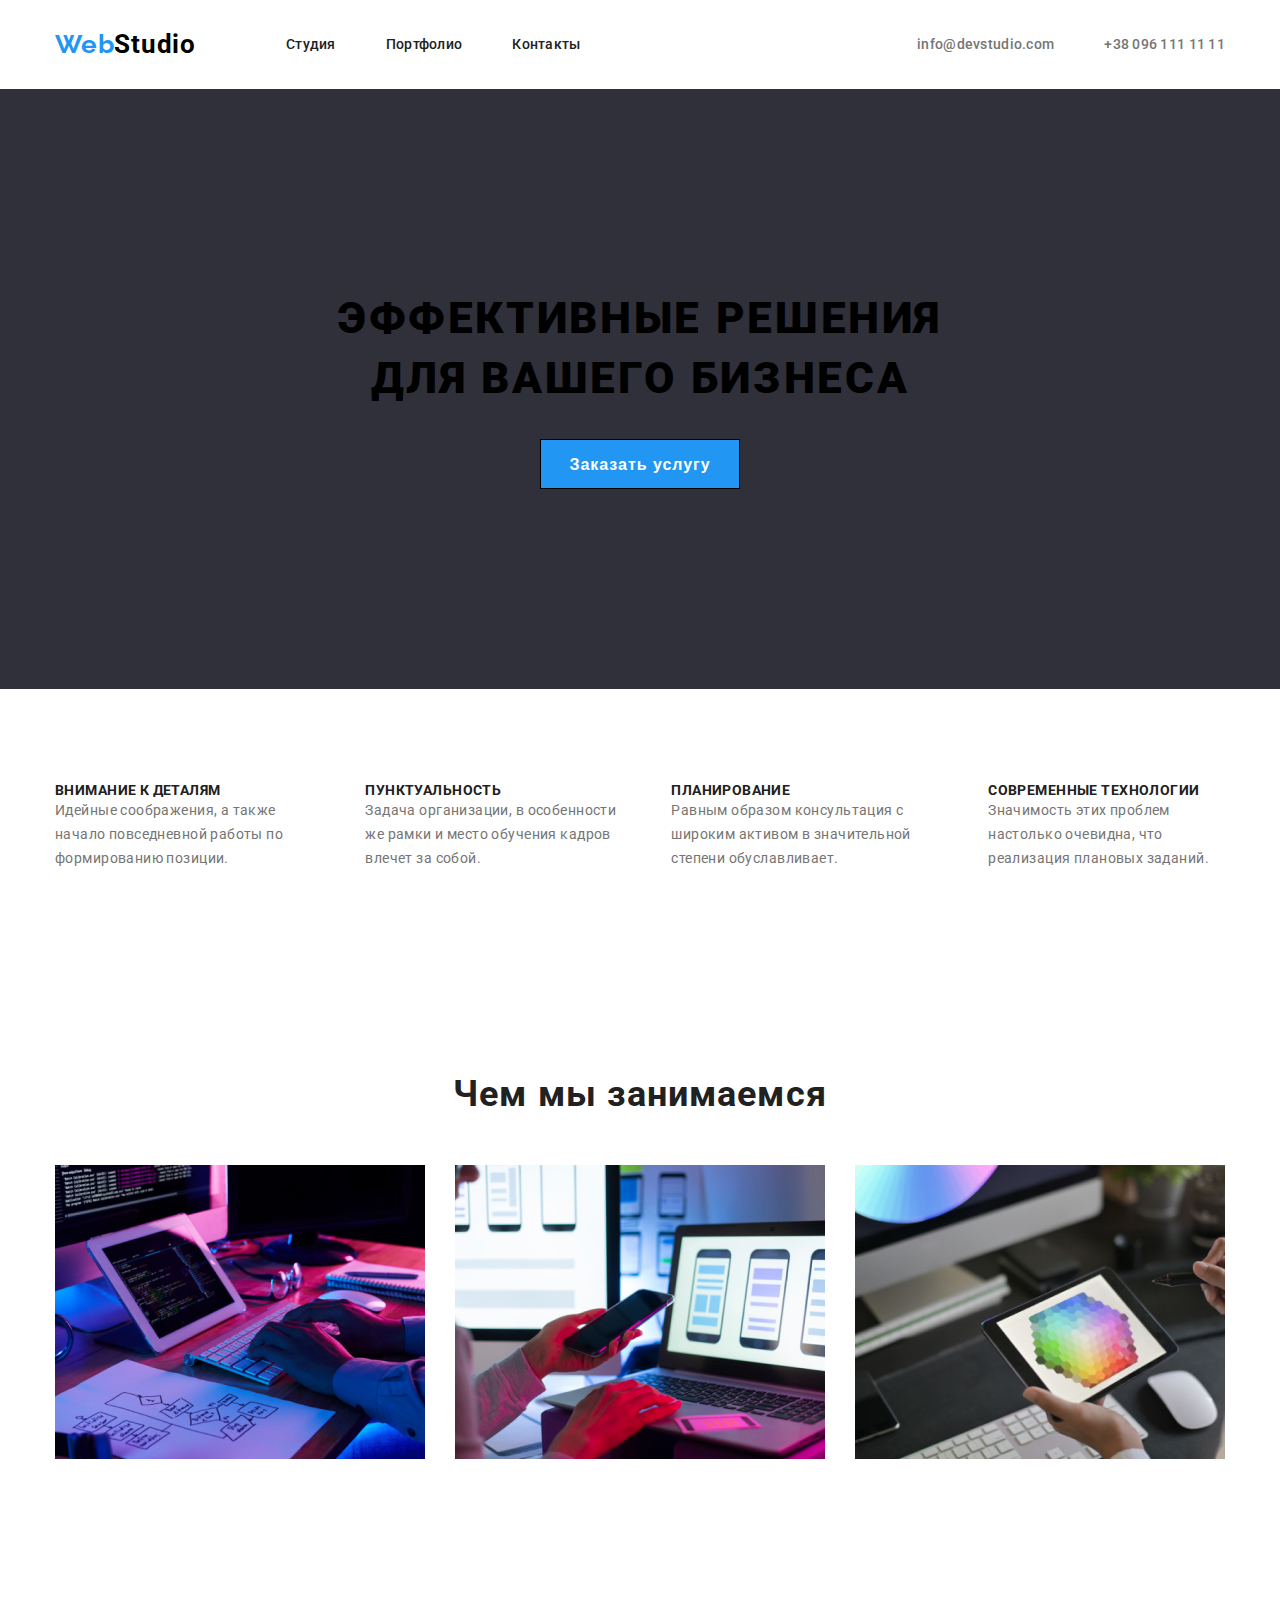
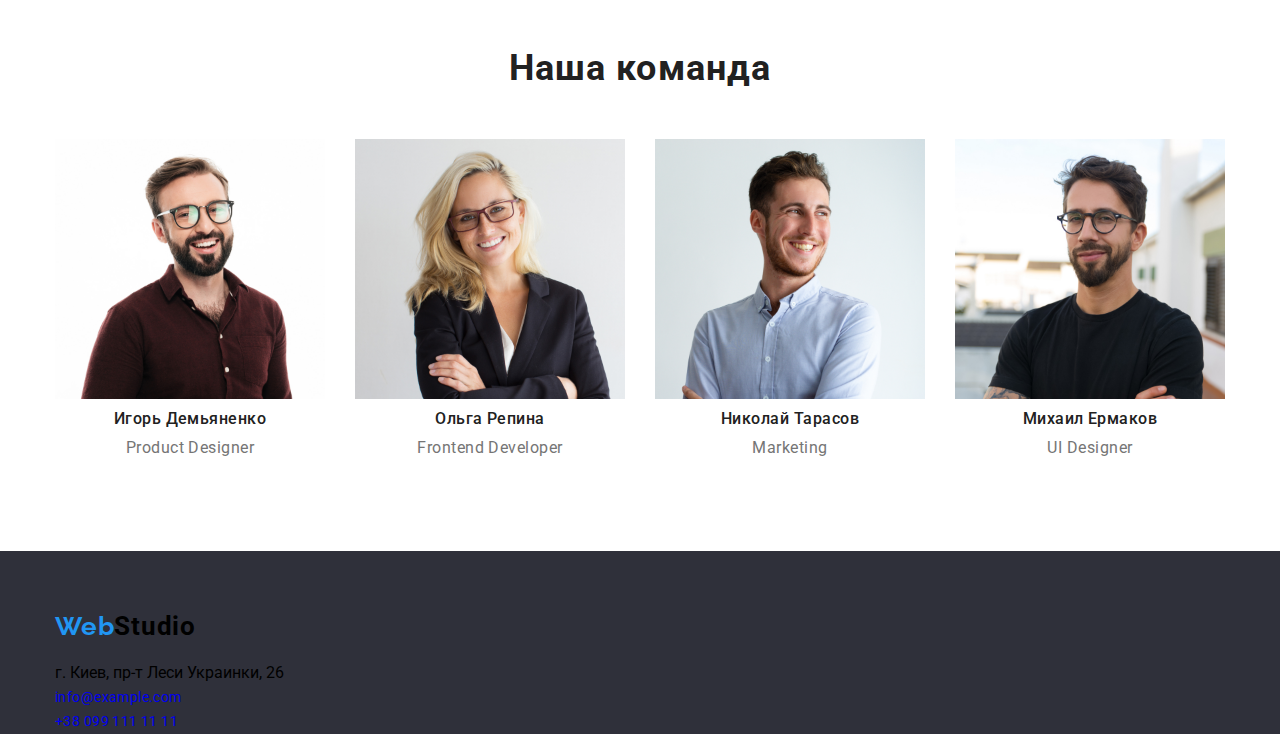
<file: index.html>
<!DOCTYPE html>
<html lang="ru">
  <head>
    <meta charset="UTF-8" />
    <meta name="viewport" content="width=device-width, initial-scale=1.0" />
    <title>Web Studio</title>
    <link
      rel="stylesheet"
      href="https://cdnjs.cloudflare.com/ajax/libs/modern-normalize/1.0.0/modern-normalize.css"
    />
    <link
      href="https://fonts.googleapis.com/css2?family=Raleway:wght@700&family=Roboto:wght@400;500;700;900&display=swap"
      rel="stylesheet"
    />
    <link rel="stylesheet" href="./css/style.css" />
  </head>
  <body>
    <!--HEADER-->
  <header class="header">
    <div class="container">
      <nav class="navigation">
        <a class="logo-link link" href="index.html" aria-label="logo Webstudio"><span class="logo">Web</span>Studio</a>
        <ul class="navigation-list list">
          <li class="navigation-list-item">
            <a class="navigation-list-link link" href="">Студия</a>
          </li>
          <li class="navigation-list-item">
            <a class="navigation-list-link link" href="portfolio.html">Портфолио</a>
          </li>
          <li class="navigation-list-item">
            <a class="navigation-list-link link" href="">Контакты</a>
          </li>
        </ul>
      </nav>
      <address class="address">
        <ul class="navigation-list">
          <li class="list">
            <a class="mail-list-link link" href="mailto:info@devstudio.com">info@devstudio.com</a>
          </li>
          <li class="list">
            <a class="tel-list-link link" href="tel:+380961111111">+38 096 111 11 11</a>
          </li>
        </ul>
      </address>
    </div>
  </header>
    <main>
      <!--HERO-->
      <section class="hero">
        <div class="container">
          <h1 class="hero-title">
            Эффективные решения <br />
            для вашего бизнеса
          </h1>
          <button class="modal-btn" type="button">Заказать услугу</button>
          </section>

        </div>


      <!--ADVANTAGES-->
      <section class="advantages">
        <div class="container">
          <h2 class="is-hidden">Наши преимущества</h2>
          <ul class="advantages-list list">
            <li class="advantages-list-item">
              <h3 class="advantages-title">Внимание к деталям</h3>
              <p class="advantages-description">
                Идейные соображения, а также начало повседневной работы по
                формированию позиции.
              </p>
            </li>
            <li class="advantages-list-item">
              <h3 class="advantages-title">Пунктуальность</h3>
              <p class="advantages-description">
                Задача организации, в особенности же рамки и место обучения
                кадров влечет за собой.
              </p>
            </li>
            <li class="advantages-list-item">
              <h3 class="advantages-title">Планирование</h3>
              <p class="advantages-description">
                Равным образом консультация с широким активом в значительной
                степени обуславливает.
              </p>
            </li>
            <li class="advantages-list-item">
              <h3 class="advantages-title">Современные технологии</h3>
              <p class="advantages-description">
                Значимость этих проблем настолько очевидна, что реализация
                плановых заданий.
              </p>
            </li>
          </ul>
        </div>
      </section>

      <!--DIRECTION-->
      <section class="direction">
        <div class="container">
          <h2 class="title">Чем мы занимаемся</h2>
          <ul class="direction-list list">
            <li class="direction-list-item">
              <img class="direction-list-img" src="./img/our-work/img-1.png" alt="руки набирают текст на клавиатуре" height="294"
                width="370" />
            </li>
            <li class="direction-list-item">
              <img class="direction-list-img" src="./img/our-work/img-2.png" alt="человек с телефоном перед ноутом" height="294"
                width="370" />
            </li>
            <li class="direction-list-item">
              <img class="direction-list-img" src="./img/our-work/img-3.png" alt="планшет в руках" height="294" width="370" />
            </li>

        </div>
        
        </ul>
      </section>

      <!--TEAM-->
      <section class="team">
        <div class="container">
              <h2 class="title">Наша команда</h2>
              <ul class="team-list list">
                <li class="team-list-item">
                  <img class="team-list-img" src="./img/our-team/igor.jpg" alt="фото игоря демьяненко" height="260" width="270" />
                  <h3 class="team-name">Игорь Демьяненко</h3>
                  <p class="team-position">Product Designer</p>
                </li>
                <li class="team-list-item">
                  <img class="team-list-img" src="./img/our-team/olga.jpg" alt="фото ольги репиной" height="260" width="270" />
                  <h3 class="team-name">Ольга Репина</h3>
                  <p class="team-position">Frontend Developer</p>
                </li>
                <li class="team-list-item">
                  <img class="team-list-img" src="./img/our-team/nokolay.jpg" alt="фото николая тарасова" height="260" width="270" />
                  <h3 class="team-name">Николай Тарасов</h3>
                  <p class="team-position">Marketing</p>
                </li>
                <li class="team-list-item">
                  <img class="team-list-img" src="./img/our-team/mikhail.jpg" alt="фото михаила ермакова" height="260" width="270" />
                  <h3 class="team-name">Михаил Ермаков</h3>
                  <p class="team-position">UI Designer</p>
                </li>
              </ul>
        </div>
          </section>
    </main>

    <!--FOOTER-->
    <footer class="footer">
      <div class="container">
              <address class="address">
                <a class="logo-link link" href="index.html" aria-label="logo Webstudio"><span class="logo">Web</span>Studio</a>
                <ul class="footer-list list">
                  <li class="footer-list">
                    <a class="footer-address" href="https://goo.gl/maps/J5WfbZzFMy24R57X9"></a>
                    г. Киев, пр-т Леси Украинки, 26
                  </li>
                  <li class="footer-list">
                    <a class="footer-info link" href="mailto:info@example.com">info@example.com</a>
                  </li>
                  <li class="footer-list">
                    <a class="footer-info link" href="tel:+380991111111">+38 099 111 11 11</a>
                  </li>
                </ul>
              </address>

      </div>

    </footer>
  </body>
</html>
</file>
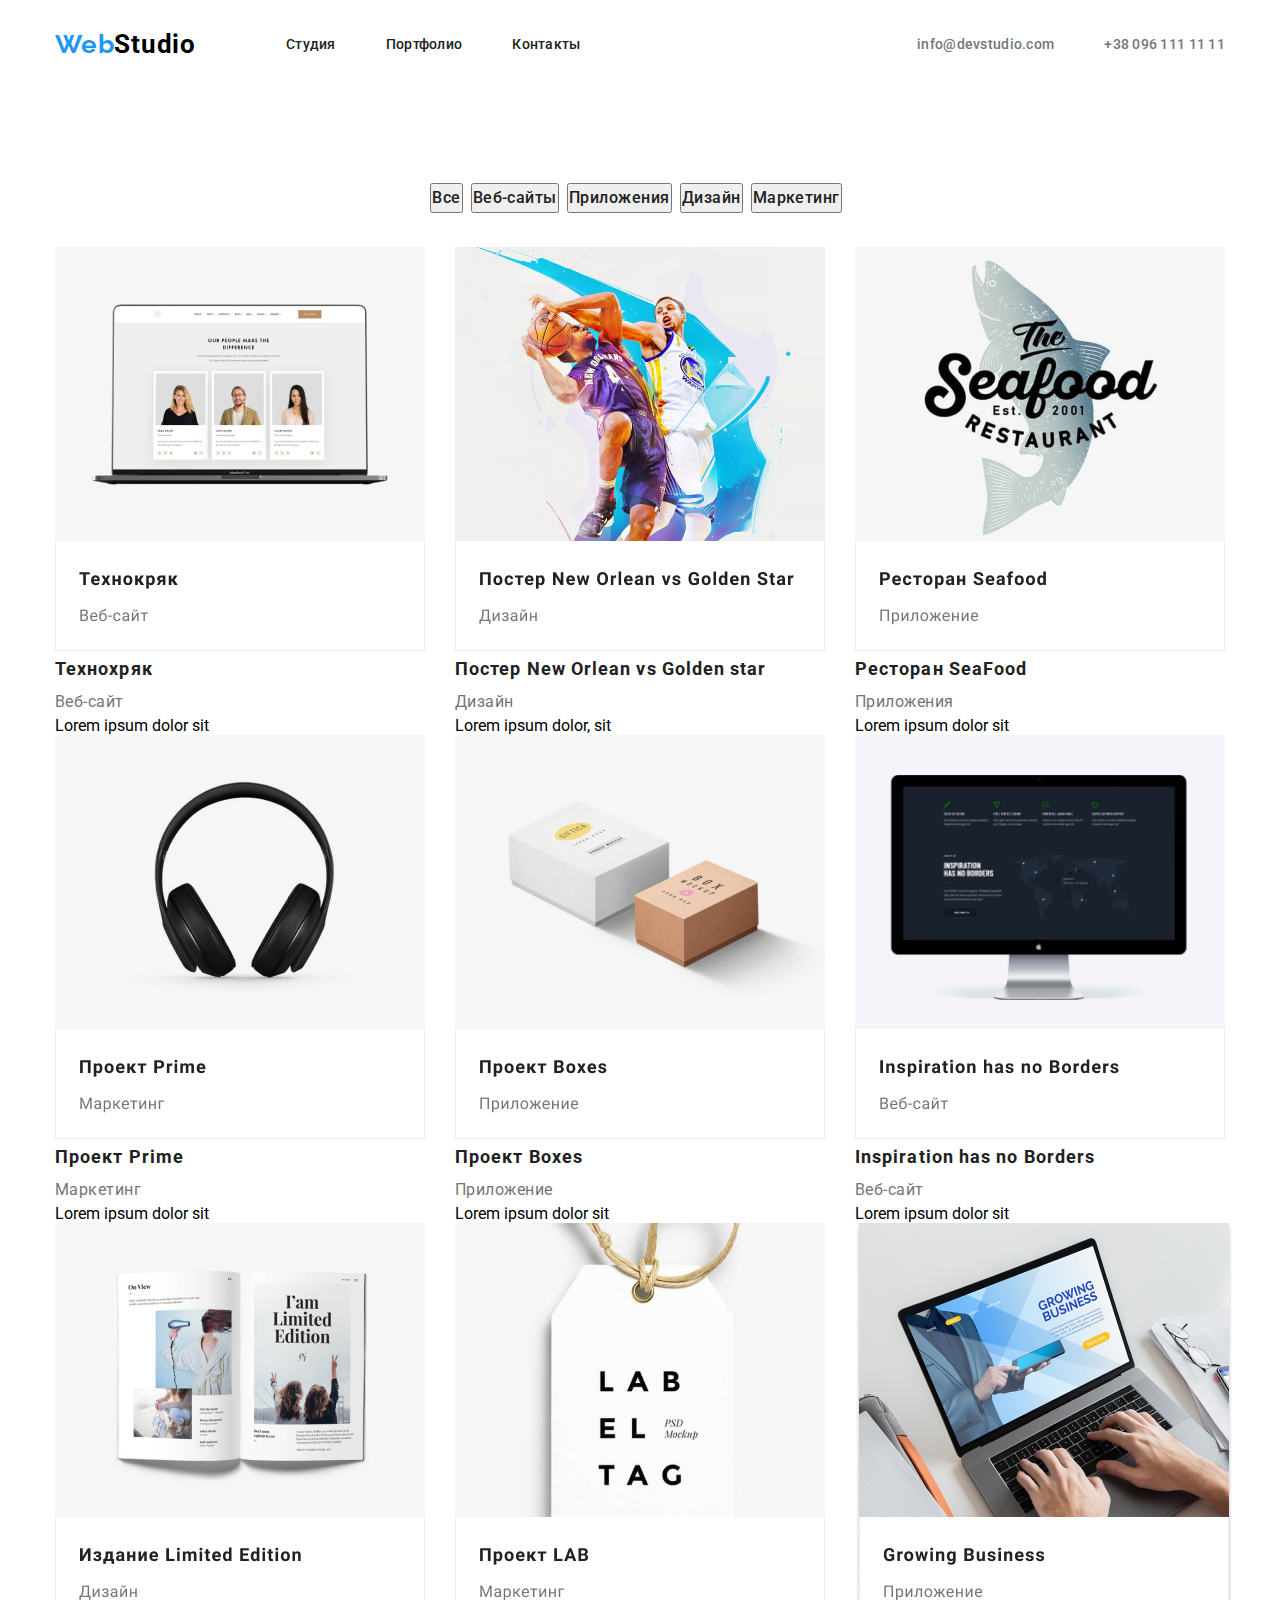
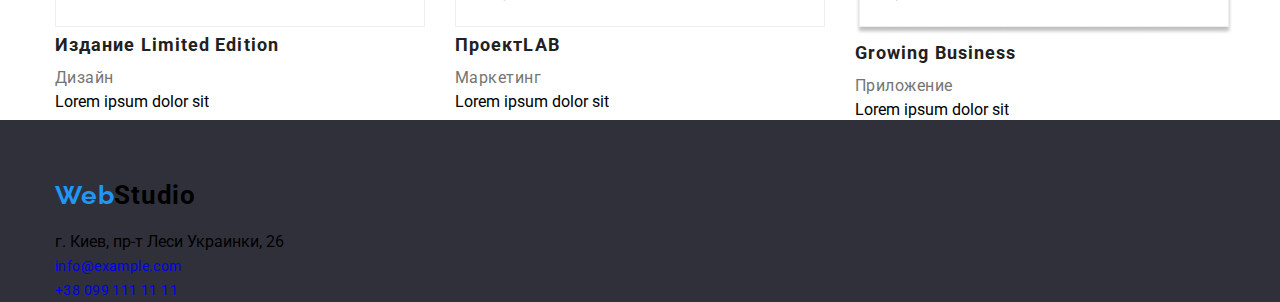
<file: portfolio.html>
<!DOCTYPE html>
<html lang="en">
  <head>
    <meta charset="UTF-8" />
    <meta name="viewport" content="width=device-width, initial-scale=1.0" />
    <title>Web Studio</title>
    <link
      rel="stylesheet"
      href="https://cdnjs.cloudflare.com/ajax/libs/modern-normalize/1.0.0/modern-normalize.css"
    />
    <link
      href="https://fonts.googleapis.com/css2?family=Raleway:wght@700&family=Roboto:wght@400;500;700;900&display=swap"
      rel="stylesheet"
    />
    <link rel="stylesheet" href="./css/style.css" />
  </head>
  <body>
    <!--HEADER-->
    <header class="header">
      <div class="container">
        <nav class="navigation">
          <a
            class="logo-link link"
            href="index.html"
            aria-label="logo Webstudio"
            ><span class="logo">Web</span>Studio</a
          >
          <ul class="navigation-list list">
            <li class="navigation-list-item">
              <a class="navigation-list-link link" href="">Студия</a>
            </li>
            <li class="navigation-list-item">
              <a class="navigation-list-link link" href="portfolio.html"
                >Портфолио</a
              >
            </li>
            <li class="navigation-list-item">
              <a class="navigation-list-link link" href="">Контакты</a>
            </li>
          </ul>
        </nav>
        <address class="address">
          <ul class="navigation-list">
            <li class="list">
              <a class="mail-list-link link" href="mailto:info@devstudio.com"
                >info@devstudio.com</a
              >
            </li>
            <li class="list">
              <a class="tel-list-link link" href="tel:+380961111111"
                >+38 096 111 11 11</a
              >
            </li>
          </ul>
        </address>
      </div>
    </header>
    <main>
      <!--PORTFOLIO-->
      <section class="portfolio">
        <div class="container">
          <div class="navigation-filter">
            <h1 class="is-hidden">Наше портфолио</h1>
            <ul class="portfolio-navigation list">
              <li><button class="filter-btn" type="button">Все</button></li>
              <li>
                <button class="filter-btn" type="button">Веб-сайты</button>
              </li>
              <li>
                <button class="filter-btn" type="button">Приложения</button>
              </li>
              <li><button class="filter-btn" type="button">Дизайн</button></li>
              <li>
                <button class="filter-btn" type="button">Маркетинг</button>
              </li>
            </ul>
          </div>

          <div class="portfolio-box">
            <ul class="portfolio-item list">
              <li class="portfolio-list">
                <a class="portfolio-link" href=""
                  ><img src="./img/portfolio/tehnokhryak.png" alt=""
                /></a>
                <h2 class="subtitle">Технохряк</h2>
                <p class="portfolio-text">Веб-сайт</p>
                <p>Lorem ipsum dolor sit</p>
              </li>
              <li class="portfolio-list">
                <a class="portfolio-link" href=""
                  ><img src="./img/portfolio/neworlean.png" alt=""
                /></a>
                <h2 class="subtitle">
                  Постер <span lang="en">New Orlean vs Golden star</span>
                </h2>
                <p class="portfolio-text">Дизайн</p>
                <p>Lorem ipsum dolor, sit</p>
              </li>
              <li class="portfolio-list">
                <a class="portfolio-link" href=""
                  ><img src="./img/portfolio/seafood.png" alt=""
                /></a>
                <h2 class="subtitle">
                  Ресторан <span lang="en">SeaFood</span>
                </h2>
                <p class="portfolio-text">Приложения</p>
                <p>Lorem ipsum dolor sit</p>
              </li>
              <li class="portfolio-list">
                <a class="portfolio-link" href=""
                  ><img src="./img/portfolio/prime.png" alt=""
                /></a>
                <h2 class="subtitle">Проект <span lang="en">Prime</span></h2>
                <p class="portfolio-text">Маркетинг</p>
                <p>Lorem ipsum dolor sit</p>
              </li>
              <li class="portfolio-list">
                <a class="portfolio-link" href=""
                  ><img src="./img/portfolio/boxes.png" alt=""
                /></a>
                <h2 class="subtitle">Проект <span lang="en">Boxes</span></h2>
                <p class="portfolio-text">Приложение</p>
                <p>Lorem ipsum dolor sit</p>
              </li>
              <li class="portfolio-list">
                <a class="portfolio-link" href=""
                  ><img src="./img/portfolio/borders.png" alt=""
                /></a>
                <h2 class="subtitle">
                  <span lang="en">Inspiration has no Borders</span>
                </h2>
                <p class="portfolio-text">Веб-сайт</p>
                <p>Lorem ipsum dolor sit</p>
              </li>
              <li class="portfolio-list">
                <a class="portfolio-link" href=""
                  ><img src="./img/portfolio/limitededition.png" alt=""
                /></a>
                <h2 class="subtitle">
                  Издание <span lang="en">Limited Edition</span>
                </h2>
                <p class="portfolio-text">Дизайн</p>
                <p>Lorem ipsum dolor sit</p>
              </li>
              <li class="portfolio-list">
                <a class="portfolio-link" href=""
                  ><img src="./img/portfolio/lab.png" alt=""
                /></a>
                <h2 class="subtitle">Проект<span lang="en">LAB</span></h2>
                <p class="portfolio-text">Маркетинг</p>
                <p>Lorem ipsum dolor sit</p>
              </li>
              <li class="portfolio-list">
                <a class="portfolio-link" href=""
                  ><img src="./img/portfolio/business.png" alt=""
                /></a>
                <h2 class="subtitle">
                  <span lang="en">Growing Business</span>
                </h2>
                <p class="portfolio-text">Приложение</p>
                <p>Lorem ipsum dolor sit</p>
              </li>
            </ul>
          </div>
        </div>
      </section>
    </main>

    <!--FOOTER-->
    <footer class="footer">
      <div class="container">
        <address class="address">
          <a
            class="logo-link link"
            href="index.html"
            aria-label="logo Webstudio"
            ><span class="logo">Web</span>Studio</a
          >
          <ul class="footer-list list">
            <li class="footer-list">
              <a
                class="footer-address"
                href="https://goo.gl/maps/J5WfbZzFMy24R57X9"
              ></a>
              г. Киев, пр-т Леси Украинки, 26
            </li>
            <li class="footer-list">
              <a class="footer-info link" href="mailto:info@example.com"
                >info@example.com</a
              >
            </li>
            <li class="footer-list">
              <a class="footer-info link" href="tel:+380991111111"
                >+38 099 111 11 11</a
              >
            </li>
          </ul>
        </address>
      </div>
    </footer>
  </body>
</html>
</file>
<file: css/style.css>
:root {
  --main-font: "Roboto", sans-serif;
  --secondary-font: "Ralewey", sans-serif;
  --accent-color: #2196f3;
  --main-color: #212121;
}

*,
*::before,
*::after {
  margin: 0;
  padding: 0;
}

body {
  font-family: var(--main-font);
  font-style: normal;
}

.list {
  list-style: none;
}

.link {
  text-decoration: none;
}

.address {
  font-family: var(--main-font);
  font-style: normal;
}

.container {
  width: 1200px;
  padding-left: 15px;
  padding-right: 15px;
  margin-left: auto;
  margin-right: auto;
}

img {
  display: block;
}

.is-hidden {
  display: none;
}

/* HEADER */
.header {
  padding: 29px 0;
}

.header .container {
  display: flex;
  align-items: center;
}



.navigation-list-item:not(:last-child) {
  margin-right: 50px;
}

.navigation {
  display: flex;
  align-items: center;
}

.navigation-list {
  display: flex;
}

.header .address {
  margin-left: auto;
}

.address .list:not(:last-child) {
  margin-right: 50px;
}

.logo-link {
  font-weight: bold;
  font-size: 26px;
  line-height: 1.19;
  letter-spacing: 0.03em;
  color: #000000;
}

.navigation .logo-link {
  margin-right: 90px;
}

.logo {
  font-family: Raleway;
  font-style: normal;
  font-weight: bold;
  font-size: 26px;
  line-height: 1.19;
  letter-spacing: 0.03em;
  color: #2196f3;
}

.navigation-list-link {
  padding-top: 32px;
  padding-bottom: 32px;
  font-weight: 500;
  font-size: 14px;
  line-height: 1.14;
  letter-spacing: 0.02em;
  color: var(--main-color);
}

.navigation-list-link:hover,
.navigation-list-link:focus,
.mail-list-link:hover,
.mail-list-link:focus,
.tel-list-link:hover,
.tel-list-link:focus {
  color: var(--accent-color);
}

.mail-list-link,
.tel-list-link {
  font-weight: 500;
  font-size: 14px;
  line-height: 1.14;
  letter-spacing: 0.02em;
  color: #757575;
}

/* HERO */

.hero {
  height: 600px;
  text-align: center;
  background-image: url(../img/Bg.png);

}
/* 
.hero .container{
   background-image: url(../img/Bg.png);
} */

.hero-title {
  font-weight: 900;
  font-size: 44px;
  line-height: 1.36;
  text-align: center;
  letter-spacing: 0.06em;
  text-transform: uppercase;

  padding-top: 200px;

  }

.modal-btn {
  align-items: center;
  display: inline-block;
  font-family: var(--secondary-font);
  font-style: normal;
  font-weight: 700;
  font-size: 16px;
  line-height: 1.87;
  text-align: center;
  letter-spacing: 0.06em;
  color: #ffffff;
  background-color: var(--accent-color);
  padding: 10px 28px;
  width: 200px;
  height: 50px;
  border: 1px solid #000000;

  margin-top: 30px;
  margin-bottom: 200px;
}

/* ADVANTAGES */

.advantages-list {
  display: flex;
}

.advantages .container {
  height: 290px;
}

.advatages-list-items {
  width: 270px;
}

.advantages-list-item:not(:last-child) {
  margin-right: 55px;
}

.advantages-title {
  font-weight: 700;
  font-size: 14px;
  line-height: 1.14;
  letter-spacing: 0.03em;
  text-transform: uppercase;
  color: var(--main-color);

  margin-top: 94px;
}

.advantages-description {
  font-weight: 400;
  font-size: 14px;
  line-height: 1.71;
  letter-spacing: 0.03em;
  color: #757575;
}

/* DIRECTION */
.direction .container {
  height: 386px;
}

.direction-list {
  display: flex;
  justify-content: space-between;
}

.direction .title {
  margin-top: 94px;
  margin-bottom: 50px;
}

.title {
  font-weight: 700;
  font-size: 36px;
  line-height: 1.17;
  text-align: center;
  letter-spacing: 0.03em;
  color: var(--main-color);
}

/* TEAM */
.team .title {
  margin-top: 188px;
  margin-bottom: 50px;
}

.team-list {
  display: flex;
}

.team-list-item:not(:last-child) {
  margin-right: 30px;
}

.team-list-item {
  margin-bottom: 94px;

  background:#ffffff
  border-radius: 1px;
}

.team-name {
  font-weight: 500;
  font-size: 16px;
  line-height: 1.19;
  text-align: center;
  letter-spacing: 0.03em;
  color: var(--main-color);

  margin-top: 10px;
  margin-bottom: 10px;
}

.team-position {
  font-weight: 400;
  font-size: 16px;
  line-height: 1.19;
  text-align: center;
  letter-spacing: 0.03em;
  color: #757575;
}

/* FOOTER */
.footer{
  
background: #2F303A;;
}


.footer .logo-link{
display: inline-block;

  margin-top: 60px;
  margin-bottom: 20px;
  
}

.footer-list{
  margin-top: ;
}



.footer-address {
  font-weight: 400;
  font-size: 14px;
  line-height: 1.71;
  letter-spacing: 0.03em;
  /* color: #FFFFFF; */
}

.footer-info {
  font-weight: 400;
  font-size: 14px;
  line-height: 1.71;
  letter-spacing: 0.03em;
  /* color: rgba(255, 255, 255, 0.6); */
}

/* PORTFOLIO */
.navigation-filter{
  margin-top: 94px;
  margin-bottom: 34px;
}

.portfolio-title {
  display: none;
}


.portfolio-navigation {
  display: flex;
  justify-content: center;
}

.portfolio-item {
  display: flex;
  flex-wrap: wrap;
}

.portfolio-list {
  width: 370px;
  margin-right: 30px;
}

.portfolio-list:nth-child(3n) {
  margin-right: 0;
}

.portfolio-list:nth-last-child(-n + 3) {
  margin-bottom: 0;
}

.filter-btn {
  font-family: var(--main-font);
  font-style: normal;
  font-weight: 500;
  font-size: 16px;
  line-height: 1.62;
  text-align: center;
  letter-spacing: 0.03em;
  color: var(--main-color);

  margin-right: 8px;
 
}


.filter-btn:hover,
.filter-btn:focus {
  color: #ffffff;
}

.subtitle {
  font-weight: 700;
  font-size: 18px;
  line-height: 2;
  letter-spacing: 0.06em;
  color: var(--main-color);
}

.portfolio-text {
  font-weight: 400;
  font-size: 16px;
  line-height: 1.87;
  letter-spacing: 0.03em;
  color: #757575;
}
</file>
